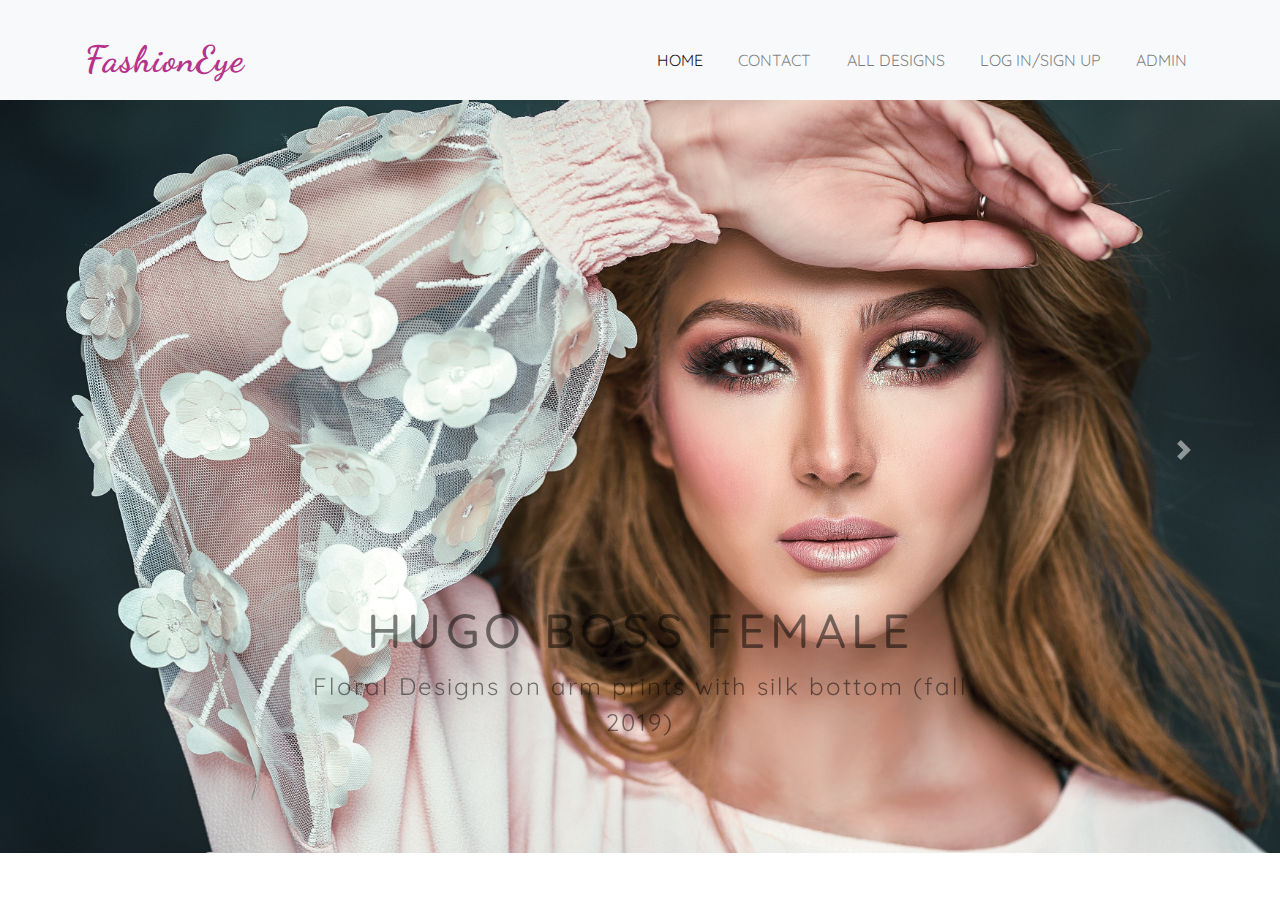
<file: html/index.html>
<!DOCTYPE html>
<html lang="en">

  <head>
    <meta charset="UTF-8">
    <meta name="viewport" content="width=device-width, initial-scale=1.0">
    <meta http-equiv="X-UA-Compatible" content="ie=edge">
    <title>Fashion Eye</title>
    <link rel="stylesheet" href="https://stackpath.bootstrapcdn.com/bootstrap/4.3.1/css/bootstrap.min.css">
    <link href="https://fonts.googleapis.com/css?family=Dancing+Script:400,700|Quicksand&display=swap" rel="stylesheet">
    <link rel="stylesheet" href="https://use.fontawesome.com/releases/v5.3.1/css/all.css"
      integrity="sha384-mzrmE5qonljUremFsqc01SB46JvROS7bZs3IO2EmfFsd15uHvIt+Y8vEf7N7fWAU" crossorigin="anonymous">
    <link rel="stylesheet" href="../css/style.css">
  </head>

  <body>






    <nav class="navbar navbar-expand-lg navbar-light bg-light fixed-top">
      <div class="container">
        <a id="logo" class="navbar-brand" href="#">FashionEye</a>
        <button class="navbar-toggler" type="button" data-toggle="collapse" data-target="#navbarSupportedContent"
          aria-controls="navbarSupportedContent" aria-expanded="false" aria-label="Toggle navigation">
          <span class="navbar-toggler-icon"></span>
        </button>

        <div class="collapse navbar-collapse" id="navbarSupportedContent">
          <ul class="navbar-nav ml-auto">
            <li class="nav-item active">
              <a class="nav-link" href="index.html">Home <span class="sr-only">(current)</span></a>
            </li>
            <li class="nav-item">
              <a class="nav-link" href="">Contact</a>
            </li>


            <li class="nav-item">
              <a class="nav-link" href="designs.html">All designs</a>
            </li>

            <li class="nav-item">
              <a class="nav-link" href="login.html">Log in/Sign Up</a>
            </li>

            <li class="nav-item">
              <a class="nav-link" href="admin.html">Admin</a>
            </li>
          </ul>

        </div>
      </div>
    </nav>


    <div id="carouselExampleIndicators" class="carousel slide" data-ride="carousel">
      <ol class="carousel-indicators">
        <li data-target="#carouselExampleIndicators" data-slide-to="0" class="active"></li>
        <li data-target="#carouselExampleIndicators" data-slide-to="1"></li>
        <li data-target="#carouselExampleIndicators" data-slide-to="2"></li>
      </ol>
      <div class="carousel-inner">
        <div class="carousel-item active">
          <img src="../img/slide1.jpg" class="images d-block w-100" alt="...">
          <div class="carousel-caption d-none d-md-block text-black-50">
            <h5>Hugo Boss Female</h5>
            <p>Floral Designs on arm prints with silk bottom (fall 2019)</p>
          </div>
        </div>
        <div class="carousel-item">
          <img src="../img/slide2.jpg" class="images d-block w-100" alt="...">
          <div class="carousel-caption d-none d-md-block">
            <h5>Tommy Hilfiger</h5>
            <p>Floral prints will silk (fall 2019)</p>
          </div>
        </div>
        <div class="carousel-item">
          <img src="../img/slide3.jpg" class="images d-block w-100" alt="...">
          <div class="carousel-caption d-none d-md-block text-dark">
            <h5 id="">Christain Louboutin</h5>
            <p>Power of print, (summer 2019)</p>
          </div>
        </div>
      </div>
      <a class="carousel-control-prev" href="#carouselExampleIndicators" role="button" data-slide="prev">
        <span class="carousel-control-prev-icon" aria-hidden="true"></span>
        <span class="sr-only">Previous</span>
      </a>
      <a class="carousel-control-next" href="#carouselExampleIndicators" role="button" data-slide="next">
        <span class="carousel-control-next-icon" aria-hidden="true"></span>
        <span class="sr-only">Next</span>
      </a>
    </div>







    <script src="https://code.jquery.com/jquery-3.3.1.slim.min.js"
      integrity="sha384-q8i/X+965DzO0rT7abK41JStQIAqVgRVzpbzo5smXKp4YfRvH+8abtTE1Pi6jizo"
      crossorigin="anonymous"></script>
    <script src="https://cdnjs.cloudflare.com/ajax/libs/popper.js/1.14.7/umd/popper.min.js"
      integrity="sha384-UO2eT0CpHqdSJQ6hJty5KVphtPhzWj9WO1clHTMGa3JDZwrnQq4sF86dIHNDz0W1"
      crossorigin="anonymous"></script>
    <script src="https://stackpath.bootstrapcdn.com/bootstrap/4.3.1/js/bootstrap.min.js"
      integrity="sha384-JjSmVgyd0p3pXB1rRibZUAYoIIy6OrQ6VrjIEaFf/nJGzIxFDsf4x0xIM+B07jRM"
      crossorigin="anonymous"></script>

  </body>

</html>
</file>
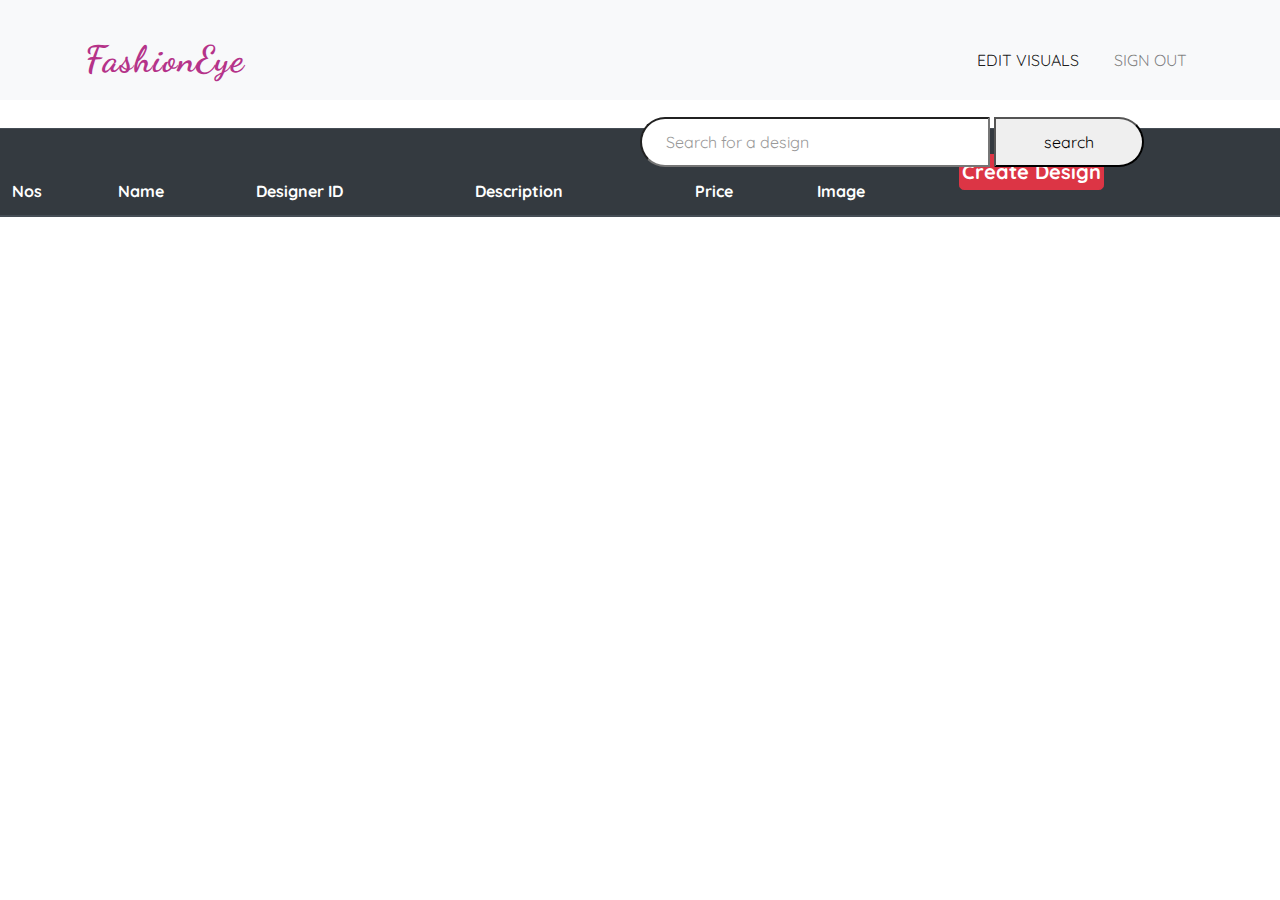
<file: html/admin.html>
<!DOCTYPE html>
<html lang="en">

  <head>
    <meta charset="UTF-8">
    <meta name="viewport" content="width=device-width, initial-scale=1.0">
    <meta http-equiv="X-UA-Compatible" content="ie=edge">
    <title>Fashion Eye</title>
    <link rel="stylesheet" href="https://stackpath.bootstrapcdn.com/bootstrap/4.3.1/css/bootstrap.min.css">
    <link href="https://fonts.googleapis.com/css?family=Dancing+Script:400,700|Quicksand&display=swap" rel="stylesheet">
    <link rel="stylesheet" href="https://use.fontawesome.com/releases/v5.3.1/css/all.css"
      integrity="sha384-mzrmE5qonljUremFsqc01SB46JvROS7bZs3IO2EmfFsd15uHvIt+Y8vEf7N7fWAU" crossorigin="anonymous">
    <link rel="stylesheet" href="../css/style.css">
  </head>

  <body>


    <nav class="navbar navbar-expand-lg navbar-light bg-light fixed-top">
      <div class="container">
        <a id="logo" class="navbar-brand" href="#">FashionEye</a>
        <button class="navbar-toggler" type="button" data-toggle="collapse" data-target="#navbarSupportedContent"
          aria-controls="navbarSupportedContent" aria-expanded="false" aria-label="Toggle navigation">
          <span class="navbar-toggler-icon"></span>
        </button>

        <div class="collapse navbar-collapse" id="navbarSupportedContent">
          <ul class="navbar-nav ml-auto">
            <li class="nav-item active">
              <a class="nav-link" href="admin.html">Edit Visuals <span class="sr-only">(current)</span></a>
            </li>



            <li class="nav-item ">
              <a class="nav-link" href="index.html">Sign Out</a>
            </li>
          </ul>

        </div>
      </div>
    </nav>

    <div class="box">
      <form action="">
        <input id="search-box" type="text" placeholder="Search for a design">
        <input id="search-button" type="submit" value="search">
      </form>
    </div>





    <!-- <div class="container-content" style="margin-top: 10%;" >
      
    </div> -->

    <table class="table table-hover table-dark" style="margin-top: 10%;">
      <thead>
        <tr>
          <th scope="col">Nos</th>
          <th scope="col">Name</th>
          <th scope="col">Designer ID</th>
          <th scope="col">Description</th>
          <th scope="col">Price</th>
          <th scope="col">Image</th>
          <th scope="col">
            <div style="padding:2%, 0%, 1% 0.5%;">
              <button type="button" class="btn btn-danger btn-lg pull-right" data-toggle="modal"
                data-target="#create-form-modal">Create Design</button>
            </div>
          </th>
        </tr>
      </thead>
      <tbody>
      </tbody>
    </table>

    <!-- Modal for update button in table -->
    <div class="modal fade" id="update-form-modal" tabindex="-1" role="dialog" aria-labelledby="exampleModalLabel"
      aria-hidden="true">
      <div class="modal-dialog" role="document">
        <div class="modal-content">
          <div class="modal-header">
            <h5 class="modal-title" id="exampleModalLabel">Update Design</h5>
            <button type="button" class="close" data-dismiss="modal" aria-label="Close">
              <span aria-hidden="true">&times;</span>
            </button>
          </div>
          <div class="modal-body">
            <form id="create-dsn">
              <div class="form-group admin-email">
                <input id="update-design-name" type="text" class="form-control " placeholder="Design Name">
              </div>


              <div class="form-group admin-email">
                <input id="update-design-price" type="text" class="form-control " placeholder="Price">
              </div>

              <div class="form-group admin-email">
                <input id="update-design-desc" type="text" class="form-control " placeholder="Description">
              </div>
              <div class="form-group admin-email">
                <input id="update-design-url" type="text" class="form-control " placeholder="Image URL">
              </div>
            </form>
          </div>
          <div class="modal-footer">
            <button type="button" class="btn btn-lg btn-danger" data-dismiss="modal">Close</button>
            <button type="button" id="update-changes" class="btn btn-lg btn-dark">Save</button>
          </div>
        </div>
      </div>
    </div>

    <!-- Modal for create button -->
    <div class="modal fade" id="create-form-modal" tabindex="-1" role="dialog" aria-labelledby="exampleModalLabel"
      aria-hidden="true">
      <div class="modal-dialog" role="document">
        <div class="modal-content">
          <div class="modal-header">
            <h5 class="modal-title" id="exampleModalLabel">Create New Design</h5>
            <button type="button" class="close" data-dismiss="modal" aria-label="Close">
              <span aria-hidden="true">&times;</span>
            </button>
          </div>
          <div class="modal-body">
            <form id="create-dsn">
              <div class="form-group admin-email">
                <input id="create-design-name" type="text" class="form-control " placeholder="Design Name">
              </div>

              <div class="form-group admin-email">
                <input id="create-design-price" type="text" class="form-control " placeholder="Price">
              </div>
              <div class="form-group admin-email">
                <input id="create-design-desc" type="text" class="form-control " placeholder="Description">
              </div>
              <div class="form-group admin-email">
                <input id="create-design-url" type="text" class="form-control " placeholder="Image URL">
              </div>
            </form>
          </div>
          <div class="modal-footer">
            <button type="button" class="btn btn-lg btn-danger" data-dismiss="modal">Close</button>
            <button type="button" id="create-changes" class="btn btn-lg btn-dark">Save</button>
          </div>
        </div>
      </div>
    </div>


    <script src="https://code.jquery.com/jquery-3.3.1.slim.min.js"
      integrity="sha384-q8i/X+965DzO0rT7abK41JStQIAqVgRVzpbzo5smXKp4YfRvH+8abtTE1Pi6jizo" crossorigin="anonymous">
      </script>
    <script src="https://cdnjs.cloudflare.com/ajax/libs/popper.js/1.14.7/umd/popper.min.js"
      integrity="sha384-UO2eT0CpHqdSJQ6hJty5KVphtPhzWj9WO1clHTMGa3JDZwrnQq4sF86dIHNDz0W1" crossorigin="anonymous">
      </script>
    <script src="https://stackpath.bootstrapcdn.com/bootstrap/4.3.1/js/bootstrap.min.js"
      integrity="sha384-JjSmVgyd0p3pXB1rRibZUAYoIIy6OrQ6VrjIEaFf/nJGzIxFDsf4x0xIM+B07jRM" crossorigin="anonymous">
      </script>
    <script src="https://ajax.googleapis.com/ajax/libs/jquery/3.4.1/jquery.min.js"></script>

    <script src="../js/create.js"></script>
    <script src="../js/admin.js"></script>

  </body>

</html>
</file>
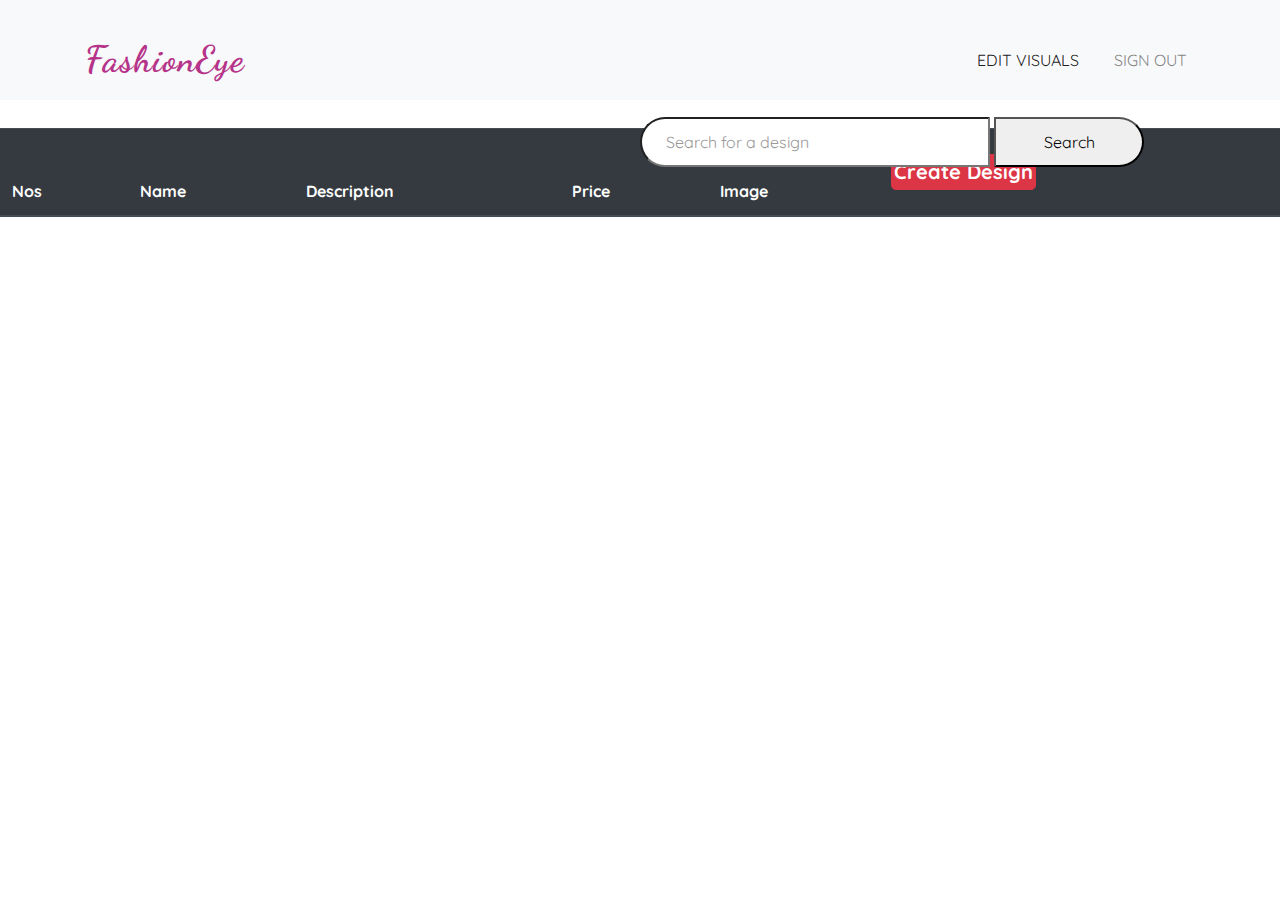
<file: html/designer.html>
<!DOCTYPE html>
<html lang="en">

  <head>
    <meta charset="UTF-8">
    <meta name="viewport" content="width=device-width, initial-scale=1.0">
    <meta http-equiv="X-UA-Compatible" content="ie=edge">
    <title>Fashion Eye</title>
    <link rel="stylesheet" href="https://stackpath.bootstrapcdn.com/bootstrap/4.3.1/css/bootstrap.min.css">
    <link href="https://fonts.googleapis.com/css?family=Dancing+Script:400,700|Quicksand&display=swap" rel="stylesheet">
    <link rel="stylesheet" href="https://use.fontawesome.com/releases/v5.3.1/css/all.css"
      integrity="sha384-mzrmE5qonljUremFsqc01SB46JvROS7bZs3IO2EmfFsd15uHvIt+Y8vEf7N7fWAU" crossorigin="anonymous">
    <link rel="stylesheet" href="../css/style.css">
  </head>

  <body>


    <nav class="navbar navbar-expand-lg navbar-light bg-light fixed-top">
      <div class="container">
        <a id="logo" class="navbar-brand" href="#">FashionEye</a>
        <button class="navbar-toggler" type="button" data-toggle="collapse" data-target="#navbarSupportedContent"
          aria-controls="navbarSupportedContent" aria-expanded="false" aria-label="Toggle navigation">
          <span class="navbar-toggler-icon"></span>
        </button>

        <div class="collapse navbar-collapse" id="navbarSupportedContent">
          <ul class="navbar-nav ml-auto">
            <li class="nav-item active">
              <a class="nav-link" href="crud.html">Edit Visuals <span class="sr-only">(current)</span></a>
            </li>



            <li class="nav-item ">
              <a class="nav-link" href="index.html">Sign Out</a>
            </li>
          </ul>

        </div>
      </div>
    </nav>

    <div class="box">
      <input id="search-box" type="text" placeholder="Search for a design">
      <button id="search-button">Search</button>
    </div>





    <!-- <div class="container-content" style="margin-top: 10%;" >
      
    </div> -->

    <table class="table table-hover table-dark" style="margin-top: 10%;">
      <thead>
        <tr>
          <th scope="col">Nos</th>
          <th scope="col">Name</th>
          <th scope="col">Description</th>
          <th scope="col">Price</th>
          <th scope="col">Image</th>
          <th scope="col">
            <div style="padding:2%, 0%, 1% 0.5%;">
              <button type="button" class="btn btn-danger btn-lg pull-right" data-toggle="modal"
                data-target="#create-form-modal">Create Design</button>
            </div>
          </th>
        </tr>
      </thead>
      <tbody>
      </tbody>
    </table>

    <!-- Modal for update button in table -->
    <div class="modal fade" id="update-form-modal" tabindex="-1" role="dialog" aria-labelledby="exampleModalLabel"
      aria-hidden="true">
      <div class="modal-dialog" role="document">
        <div class="modal-content">
          <div class="modal-header">
            <h5 class="modal-title" id="exampleModalLabel">Update Design</h5>
            <button type="button" class="close" data-dismiss="modal" aria-label="Close">
              <span aria-hidden="true">&times;</span>
            </button>
          </div>
          <div class="modal-body">
            <form id="create-dsn">
              <div class="form-group admin-email">
                <input id="update-design-name" type="text" class="form-control " placeholder="Design Name">
              </div>

              <div class="form-group admin-email">
                <input id="update-design-price" type="text" class="form-control " placeholder="Price">
              </div>
              <div class="form-group admin-email">
                <input id="update-design-desc" type="text" class="form-control " placeholder="Description">
              </div>
              <div class="form-group admin-email">
                <input id="update-design-url" type="text" class="form-control " placeholder="Image URL">
              </div>
            </form>
          </div>
          <div class="modal-footer">
            <button type="button" class="btn btn-lg btn-danger" data-dismiss="modal">Close</button>
            <button type="button" id="update-changes" class="btn btn-lg btn-dark">Save</button>
          </div>
        </div>
      </div>
    </div>

    <!-- Modal for create button -->
    <div class="modal fade" id="create-form-modal" tabindex="-1" role="dialog" aria-labelledby="exampleModalLabel"
      aria-hidden="true">
      <div class="modal-dialog" role="document">
        <div class="modal-content">
          <div class="modal-header">
            <h5 class="modal-title" id="exampleModalLabel">Create New Design</h5>
            <button type="button" class="close" data-dismiss="modal" aria-label="Close">
              <span aria-hidden="true">&times;</span>
            </button>
          </div>
          <div class="modal-body">
            <form id="create-dsn">
              <div class="form-group admin-email">
                <input id="create-design-name" type="text" class="form-control " placeholder="Design Name">
              </div>

              <div class="form-group admin-email">
                <input id="create-design-price" type="text" class="form-control " placeholder="Price">
              </div>
              <div class="form-group admin-email">
                <input id="create-design-desc" type="text" class="form-control " placeholder="Description">
              </div>
              <div class="form-group admin-email">
                <input id="create-design-url" type="text" class="form-control " placeholder="Image URL">
              </div>
            </form>
          </div>
          <div class="modal-footer">
            <button type="button" class="btn btn-lg btn-danger" data-dismiss="modal">Close</button>
            <button type="button" id="create-changes" class="btn btn-lg btn-dark">Save</button>
          </div>
        </div>
      </div>
    </div>


    <script src="https://code.jquery.com/jquery-3.3.1.slim.min.js"
      integrity="sha384-q8i/X+965DzO0rT7abK41JStQIAqVgRVzpbzo5smXKp4YfRvH+8abtTE1Pi6jizo" crossorigin="anonymous">
      </script>
    <script src="https://cdnjs.cloudflare.com/ajax/libs/popper.js/1.14.7/umd/popper.min.js"
      integrity="sha384-UO2eT0CpHqdSJQ6hJty5KVphtPhzWj9WO1clHTMGa3JDZwrnQq4sF86dIHNDz0W1" crossorigin="anonymous">
      </script>
    <script src="https://stackpath.bootstrapcdn.com/bootstrap/4.3.1/js/bootstrap.min.js"
      integrity="sha384-JjSmVgyd0p3pXB1rRibZUAYoIIy6OrQ6VrjIEaFf/nJGzIxFDsf4x0xIM+B07jRM" crossorigin="anonymous">
      </script>
    <script src="https://ajax.googleapis.com/ajax/libs/jquery/3.4.1/jquery.min.js"></script>
    <script src="../js/design.js"></script>
    <script src="../js/create.js"></script>


  </body>

</html>
</file>
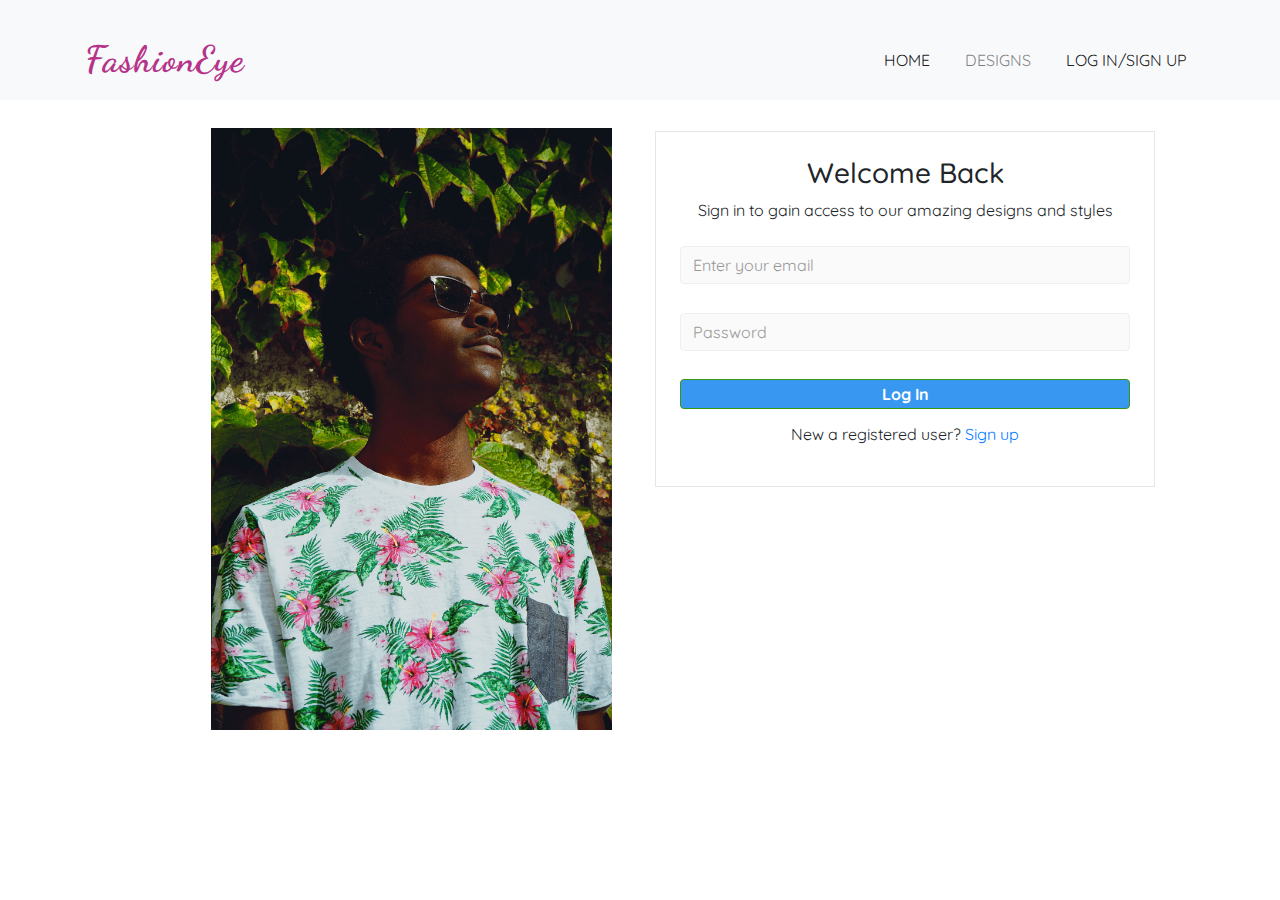
<file: html/login.html>
<!DOCTYPE html>
<html lang="en">

  <head>
    <meta charset="UTF-8">
    <meta name="viewport" content="width=device-width, initial-scale=1.0">
    <meta http-equiv="X-UA-Compatible" content="ie=edge">
    <title>Fashion Eye</title>
    <link rel="stylesheet" href="https://stackpath.bootstrapcdn.com/bootstrap/4.3.1/css/bootstrap.min.css">
    <link href="https://fonts.googleapis.com/css?family=Dancing+Script|Quicksand:400,700&display=swap" rel="stylesheet">
    <link rel="stylesheet" href="https://use.fontawesome.com/releases/v5.3.1/css/all.css"
      integrity="sha384-mzrmE5qonljUremFsqc01SB46JvROS7bZs3IO2EmfFsd15uHvIt+Y8vEf7N7fWAU" crossorigin="anonymous">
    <link rel="stylesheet" href="../css/style.css">
  </head>

  <body>








    <nav class="navbar navbar-expand-lg navbar-light bg-light fixed-top">
      <div class="container">
        <a id="logo" class="navbar-brand" href="#">FashionEye</a>
        <button class="navbar-toggler" type="button" data-toggle="collapse" data-target="#navbarSupportedContent"
          aria-controls="navbarSupportedContent" aria-expanded="false" aria-label="Toggle navigation">
          <span class="navbar-toggler-icon"></span>
        </button>

        <div class="collapse navbar-collapse" id="navbarSupportedContent">
          <ul class="navbar-nav ml-auto">
            <li class="nav-item active">
              <a class="nav-link" href="index.html">Home <span class="sr-only">(current)</span></a>
            </li>
            <li class="nav-item">
              <a class="nav-link" href="designs.html">designs</a>
            </li>
            <li class="nav-item active">
              <a class="nav-link" href="login.html">Log in/Sign Up</a>
            </li>

          </ul>

        </div>
      </div>
    </nav>

    <div id="logincontainer" class="container">
      <div class="row">
        <div class="col-sm-6">
          <img src="../myimages/signin.jpg" alt="login-image" class="login">
        </div>
        <div class="col-sm-6">
          <div class="right-column p-6 text-center ">

            <h3>Welcome Back</h3>
            <p class="mb-4">Sign in to gain access to our amazing designs and styles</p>
            <form id="login-form" class="admin-form" action="http://localhost:3000/users">

              <div class="form-group">
                <input type="text" id="email" class="form-control " placeholder="Enter your email">
              </div>

              <div class="form-group">
                <input type="password" id="password" class="form-control " placeholder="Password">
              </div>
              <button type="submit" class="btn btn-primary btn-block" onclick="loginUser()">Log In</button>

            </form>
            <p>New a registered user? <span><a href="../html/signup.html">Sign up</a></span></p>


          </div>
        </div>

      </div>
    </div>


    <script src="https://code.jquery.com/jquery-3.3.1.slim.min.js"
      integrity="sha384-q8i/X+965DzO0rT7abK41JStQIAqVgRVzpbzo5smXKp4YfRvH+8abtTE1Pi6jizo"
      crossorigin="anonymous"></script>
    <script src="https://cdnjs.cloudflare.com/ajax/libs/popper.js/1.14.7/umd/popper.min.js"
      integrity="sha384-UO2eT0CpHqdSJQ6hJty5KVphtPhzWj9WO1clHTMGa3JDZwrnQq4sF86dIHNDz0W1"
      crossorigin="anonymous"></script>
    <script src="https://stackpath.bootstrapcdn.com/bootstrap/4.3.1/js/bootstrap.min.js"
      integrity="sha384-JjSmVgyd0p3pXB1rRibZUAYoIIy6OrQ6VrjIEaFf/nJGzIxFDsf4x0xIM+B07jRM"
      crossorigin="anonymous"></script>
    <script src="https://ajax.googleapis.com/ajax/libs/jquery/3.4.1/jquery.min.js"></script>
    <script src="../js/login.js"></script>

  </body>

</html>
</file>
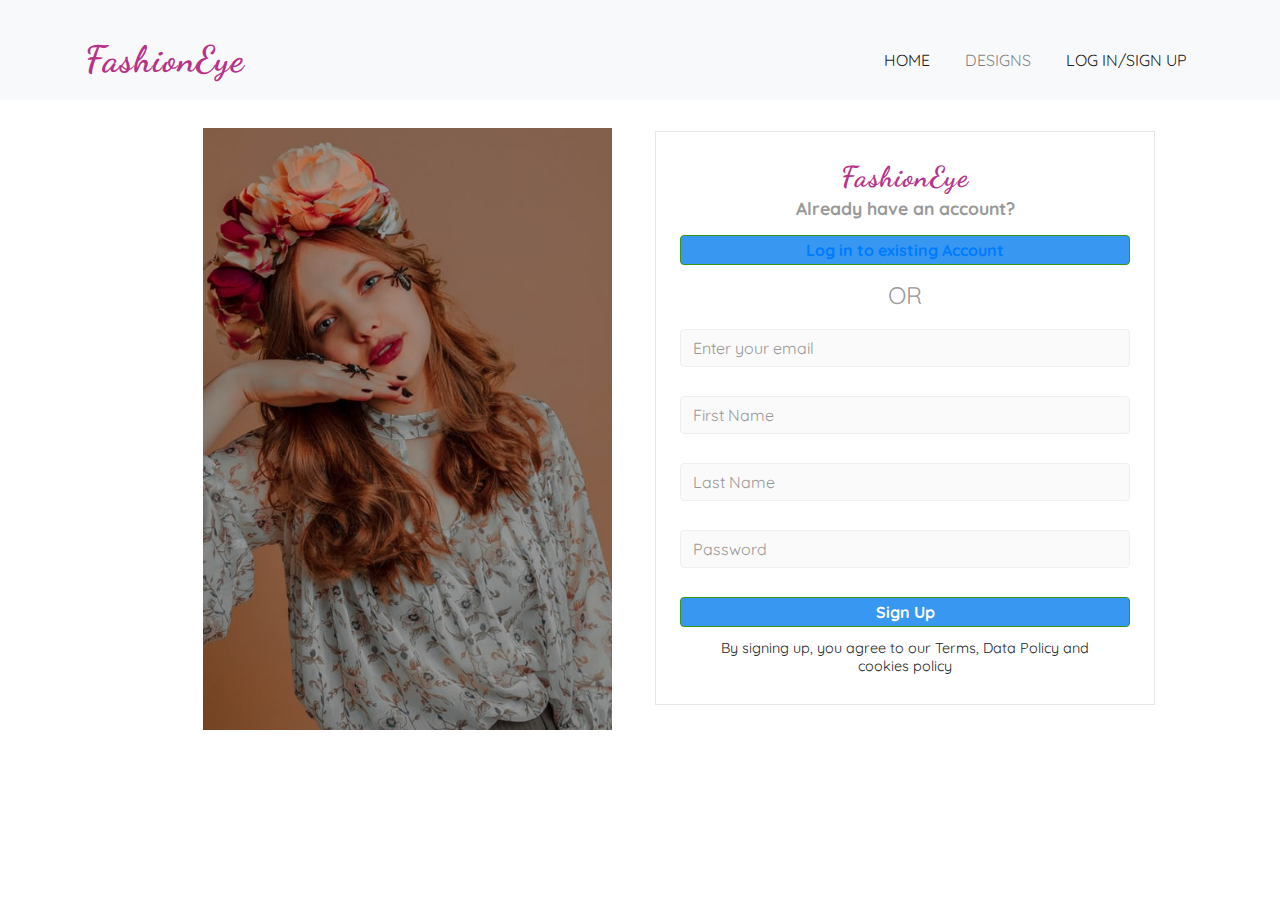
<file: html/signup.html>
<!DOCTYPE html>
<html lang="en">

  <head>
    <meta charset="UTF-8">
    <meta name="viewport" content="width=device-width, initial-scale=1.0">
    <meta http-equiv="X-UA-Compatible" content="ie=edge">
    <title>Fashion Eye</title>
    <link rel="stylesheet" href="https://stackpath.bootstrapcdn.com/bootstrap/4.3.1/css/bootstrap.min.css">
    <link href="https://fonts.googleapis.com/css?family=Dancing+Script|Quicksand:400,700&display=swap" rel="stylesheet">
    <link rel="stylesheet" href="https://use.fontawesome.com/releases/v5.3.1/css/all.css"
      integrity="sha384-mzrmE5qonljUremFsqc01SB46JvROS7bZs3IO2EmfFsd15uHvIt+Y8vEf7N7fWAU" crossorigin="anonymous">
    <link rel="stylesheet" href="../css/style.css">
  </head>

  <body>





    <nav class="navbar navbar-expand-lg navbar-light bg-light fixed-top">
      <div class="container">
        <a id="logo" class="navbar-brand" href="#">FashionEye</a>
        <button class="navbar-toggler" type="button" data-toggle="collapse" data-target="#navbarSupportedContent"
          aria-controls="navbarSupportedContent" aria-expanded="false" aria-label="Toggle navigation">
          <span class="navbar-toggler-icon"></span>
        </button>

        <div class="collapse navbar-collapse" id="navbarSupportedContent">
          <ul class="navbar-nav ml-auto">
            <li class="nav-item active">
              <a class="nav-link" href="index.html">Home <span class="sr-only">(current)</span></a>
            </li>
            <li class="nav-item">
              <a class="nav-link" href="designs.html">DESIGNS</a>
            </li>

            <li class="nav-item active">
              <a class="nav-link" href="login.html">Log in/Sign Up</a>
            </li>
          </ul>

        </div>
      </div>
    </nav>

    <div id="logincontainer" class="container">
      <div class="row">
        <div class="col-sm-6">
          <img src="../myimages/signup.jpg" alt="login-image" class="login">
        </div>
        <div class="col-sm-6">
          <div class="right-column text-center ">
            <a id=" logo" href="#" class="login-logo">FashionEye</a>
            <p class="info">Already have an account? </p>
            <button type="submit" class="btn btn-primary btn-block"><a href="../html/login.html">Log in to
                existing
                Account</a></button>
            <p class="or">or</p>
            <form id="signup-form" action="http://localhost:3000/users">
              <div class="form-group">
                <input type="text" id="email" class="form-control " placeholder="Enter your email">
              </div>
              <div class="form-group">
                <input type="text" id="firstname" class="form-control " placeholder="First Name">
              </div>
              <div class="form-group">
                <input type="text" id="lastname" class="form-control " placeholder="Last Name">
              </div>
              <div class="form-group">
                <input type="password" id="password" class="form-control " placeholder="Password">
              </div>
              <button type="submit" id='signup' class="btn btn-primary btn-block" onclick="createUser()">Sign
                Up</button>

            </form>
            <p class="terms">By signing up, you agree to our <span>Terms, Data Policy</span> and cookies policy </p>

          </div>
        </div>

      </div>
    </div>








    <script src="https://code.jquery.com/jquery-3.3.1.slim.min.js"
      integrity="sha384-q8i/X+965DzO0rT7abK41JStQIAqVgRVzpbzo5smXKp4YfRvH+8abtTE1Pi6jizo"
      crossorigin="anonymous"></script>
    <script src="https://ajax.googleapis.com/ajax/libs/jquery/3.4.1/jquery.min.js"></script>
    <script src="https://cdnjs.cloudflare.com/ajax/libs/popper.js/1.14.7/umd/popper.min.js"
      integrity="sha384-UO2eT0CpHqdSJQ6hJty5KVphtPhzWj9WO1clHTMGa3JDZwrnQq4sF86dIHNDz0W1"
      crossorigin="anonymous"></script>
    <script src="https://stackpath.bootstrapcdn.com/bootstrap/4.3.1/js/bootstrap.min.js"
      integrity="sha384-JjSmVgyd0p3pXB1rRibZUAYoIIy6OrQ6VrjIEaFf/nJGzIxFDsf4x0xIM+B07jRM"
      crossorigin="anonymous"></script>
    <script src="../js/signup.js"></script>

  </body>

</html>
</file>
<file: css/style.css>
#logo{
  font-family: 'Dancing Script', cursive;
  font-size: 2.3rem;
  color:#b53389;
  font-weight:bold;
  letter-spacing: 1px;

}
body{
  font-family: 'Quicksand', sans-serif;

}
.nav-link{
  text-transform: uppercase;
  margin-left:1.2rem;
}
.carousel-item{
 
  min-height:100vh;
  background: no-repeat center center scroll;
  background-size: cover 
}
.images{
  min-height: 100%;
  background-repeat: no-repeat;
  background-attachment: fixed;
  background-position: center;
  background-size: cover;
}
.carousel-caption{
  bottom:140px;
}
.carousel-caption h5{
  text-transform: uppercase;
  font-size:3rem;
  letter-spacing: 5px;
}
.carousel-caption p{
  font-size:1.5rem;
  margin:auto;
  width:75%;
  letter-spacing: 2px;
}




/* Login up */
.login{
  padding-top:3rem;
  height:650px;
  float:right;
  margin:0.8rem;
}

.container{
  margin-top: 1.2rem;
  
}
.right-column{
  background: #fff;
  border:1px solid #e6e6e6;
  width:500px;
  margin-top:4rem;
  padding:1.5rem; 

}
#logincontainer{
 
  padding-top:3rem;
}
.login-logo{
  margin:0.9rem 2rem;
  color:#b53389 !important;
  font-family: 'Dancing Script', cursive !important;
  font-size: 1.8rem !important;
  font-weight:bold;
  letter-spacing: 1px;
 
}
.info{
  color:#999;
  font-size: 1.1rem;
  line-height: 1.2rem;
  font-weight:700;
}
.or{
  font-size:1.5rem;
  color:#999;
  text-transform: uppercase;
}
.or:before{
  content:'';
  background: #eeffee;
  height:2px;
  position:relative;
  top:0.7rem;
  width:110px;
}
.or:after{
  content:'';
  background: #eeffee;
  height:2px;
  position:relative;
  top:0.6rem;
  width:110px;
  left:160px;
}
.form-group{
  margin-bottom:1.8rem !important;

}
.form-control{
  background: #fafafa;
  border:1px solid #efefef;
  font-size:1rem;
}
::placeholder{
  color:#999 !important;
}
.btn{
  margin:0.8rem auto;
  padding: 2px;
  font-weight:700;
}
.btn-primary{
  background:#3897f0;
   border:
     1px solid #389710 !important;
   }

.terms{
  line-height:18px;
  margin:5px 20px;
  font-size: 0.9rem;
  color:999;

}

.admin{
  position:relative;
  left:40%;
  top:20%;
  width:650px;
  height:400px;
}
.admin-email{
  padding:0.5rem;
}


/* Search bar */
/* Styles for wrapping the search box */



/* Bootstrap 4 text input with search icon */

.box{
position: absolute;
top:13%;
left:50%;
width:700px;

}

#search-box{
  width:350px;
  height:50px;
  padding:0 1.5rem;
  border-radius: 25px 0 0 25px;
  outline:none;
  color:#000 !important;
}

#search-button{
  border-radius: 0 25px 25px 0;
  height: 50px;
  width:150px;
  outline:none;
}
.content{
  position: relative;
  top:200px;
  left:20px;
  width:400px;
  height:200px;
}


.delete{
  height:100px;
  border:none;
}
.container-content{
  height: 90vh;
  margin-top: 12rem;
  display: flex;
  flex-wrap:wrap;
  align-content: space-between;
 

 
}
</file>
